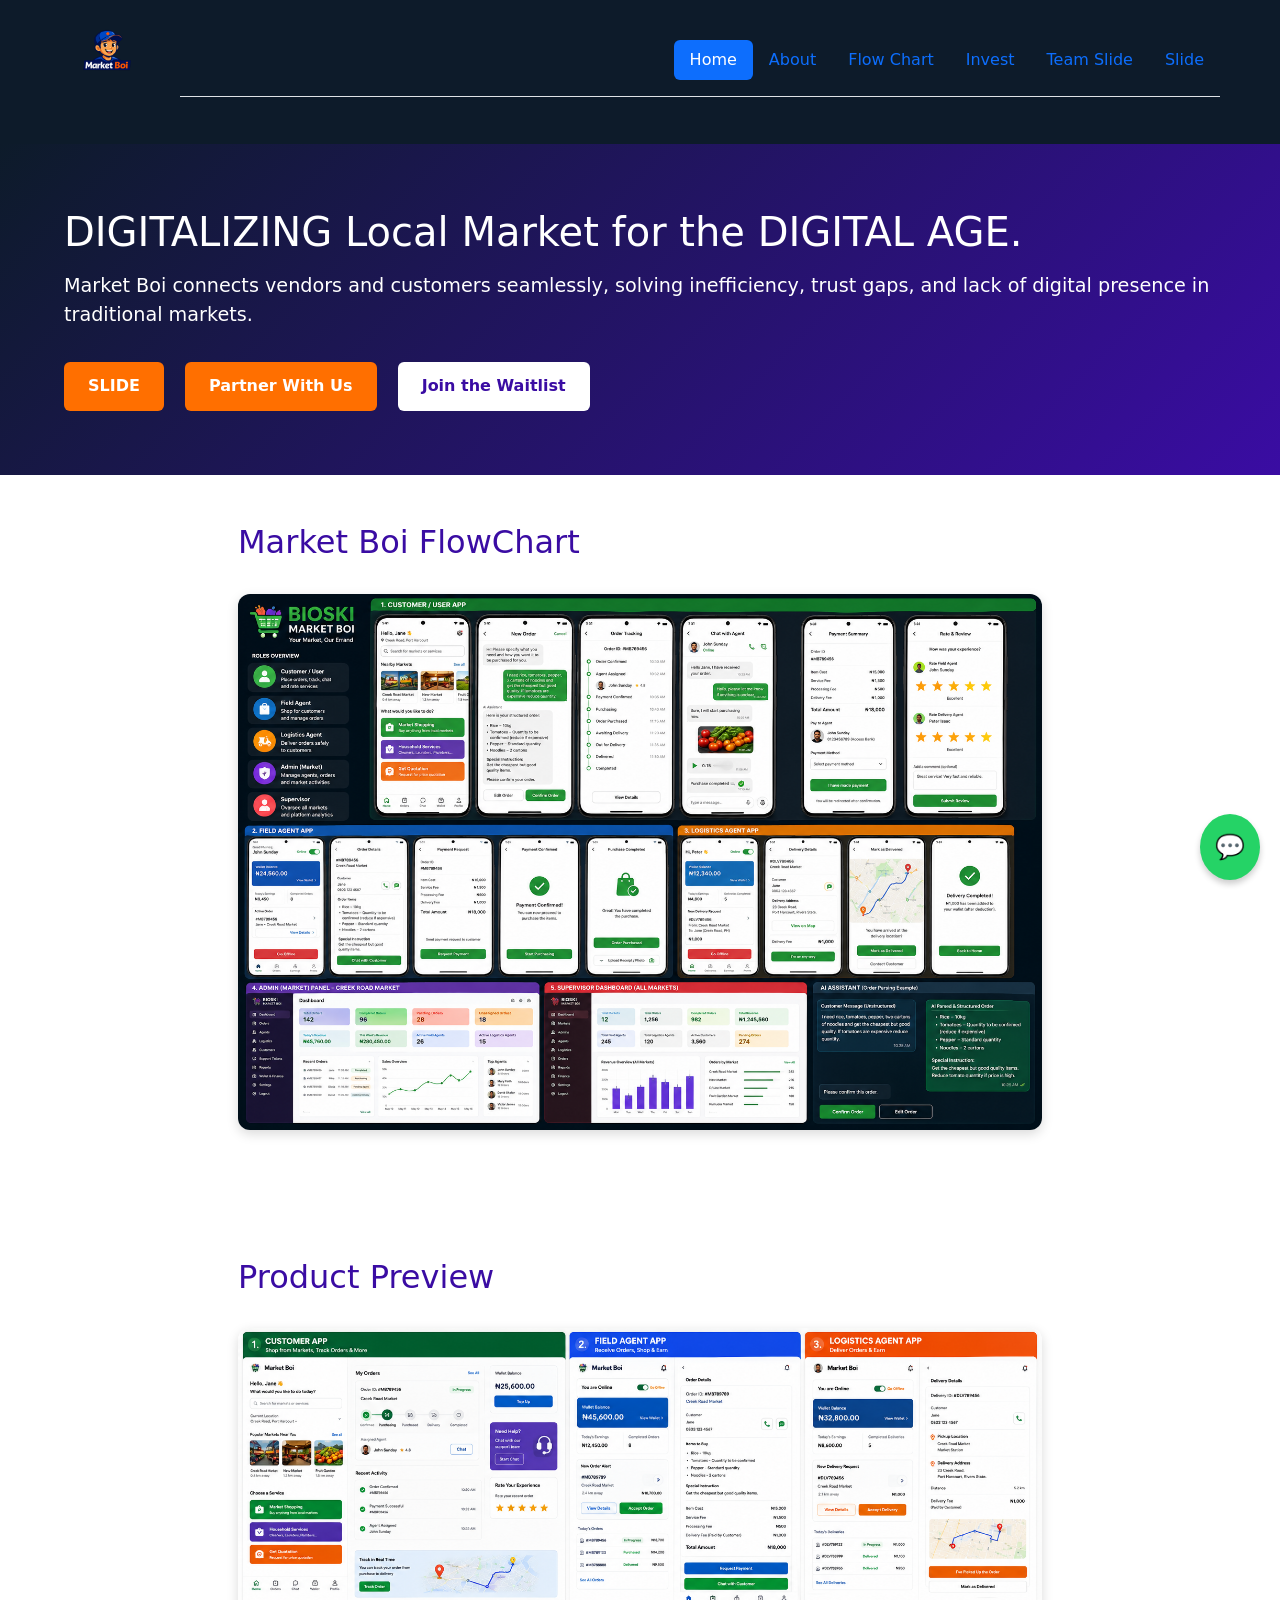
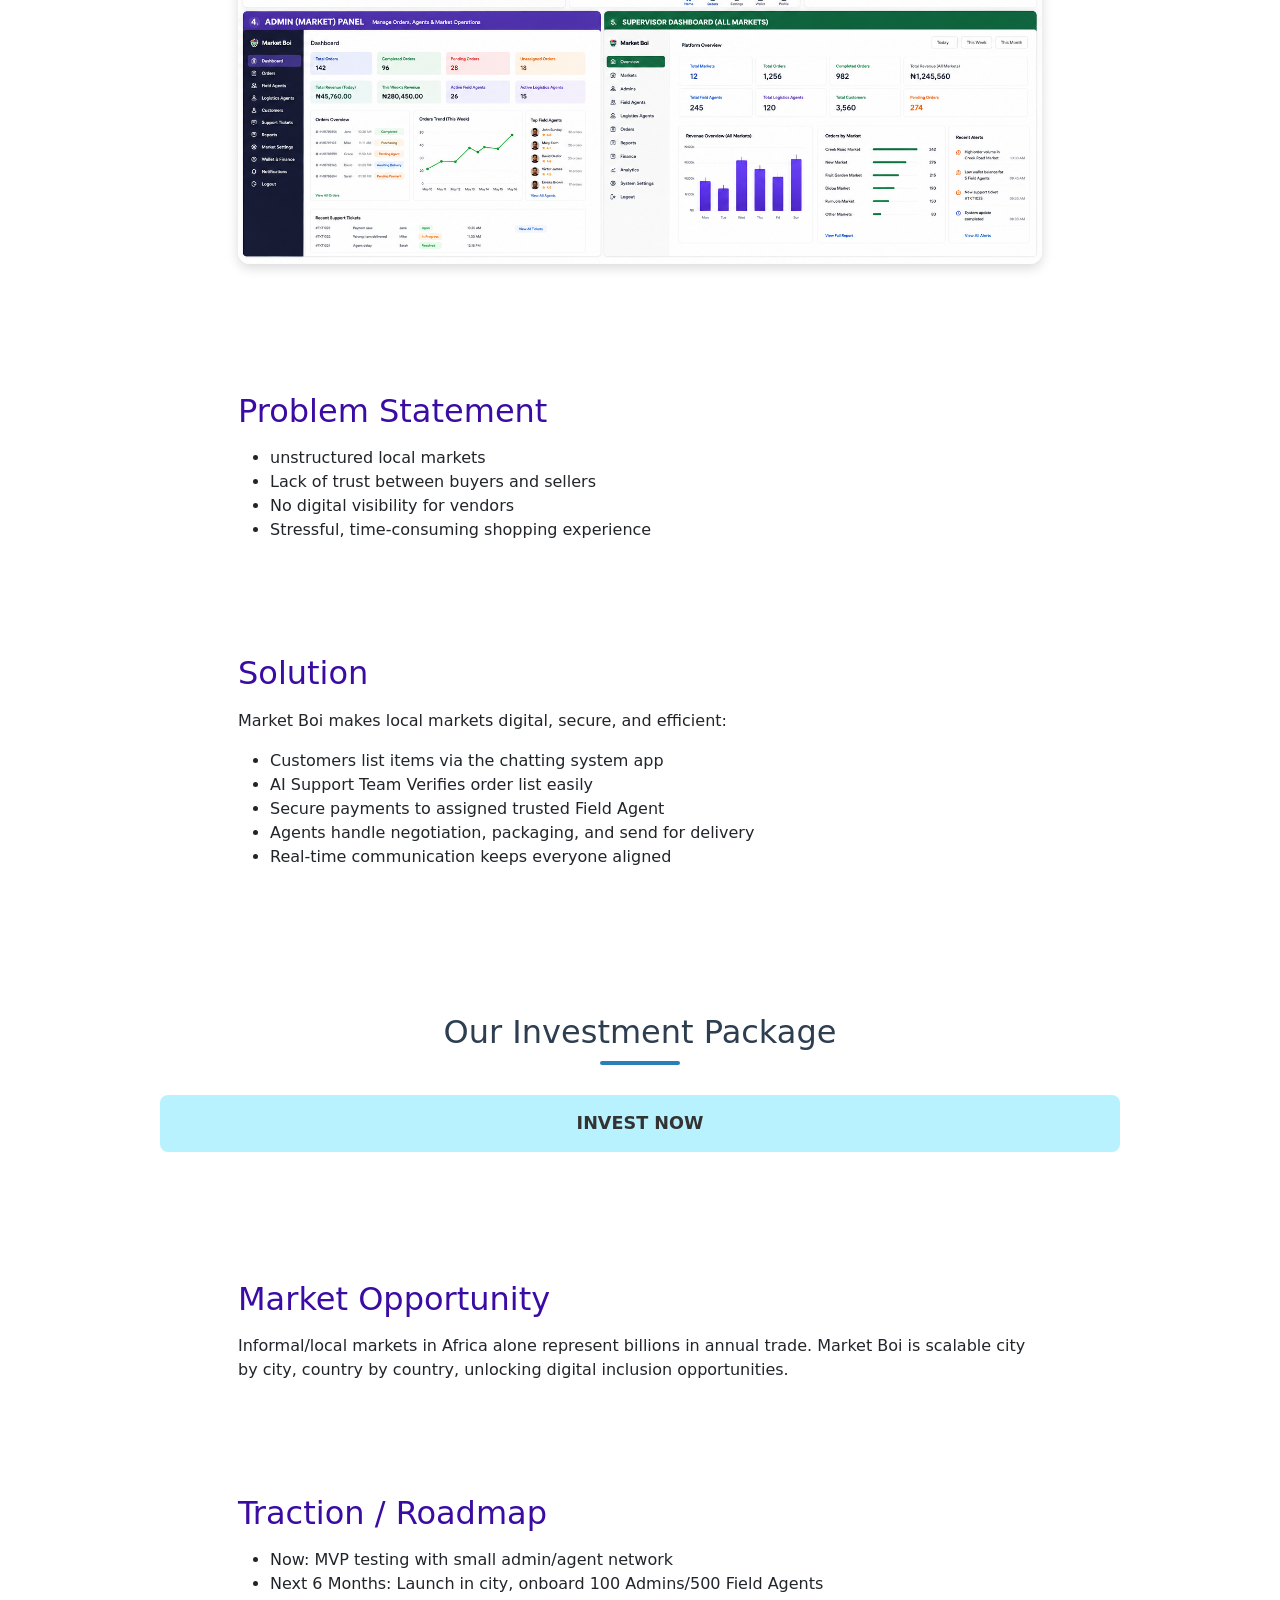
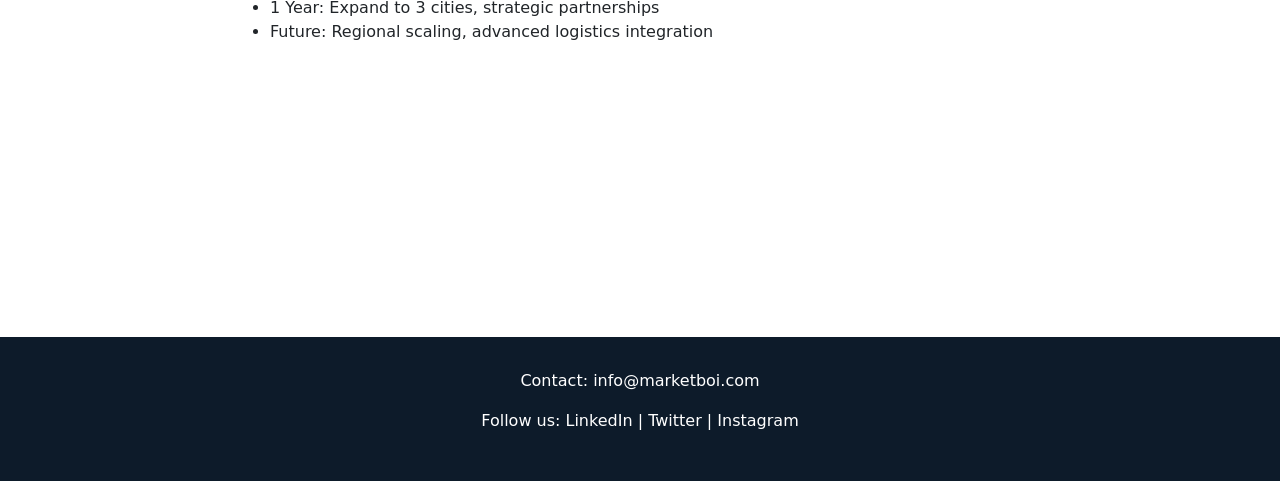
<file: index.html>
<!DOCTYPE html>
<html lang="en">
<head>
  <meta charset="UTF-8">
  <meta name="viewport" content="width=device-width, initial-scale=1.0">
  <title>Market Boi</title>
  <link rel="stylesheet" href="style.css">
  <link href="https://cdn.jsdelivr.net/npm/bootstrap@5.3.8/dist/css/bootstrap.min.css" rel="stylesheet" integrity="sha384-sRIl4kxILFvY47J16cr9ZwB07vP4J8+LH7qKQnuqkuIAvNWLzeN8tE5YBujZqJLB" crossorigin="anonymous">
</head>
<body>
  <!-- Header -->
  <header class="header">
    <a href="index.html" class="logo-link">
      <img src="./assets/logo 1.png" alt="Market Boi Logo" class="logo-img">
    </a>
   <div class="container"> <header class="d-flex flex-wrap justify-content-center py-3 mb-4 border-bottom"> 
    <a href="/" class="d-flex align-items-center mb-3 mb-md-0 me-md-auto link-body-emphasis text-decoration-none">
       <svg class="bi me-2" width="40" height="32" aria-hidden="true"><use xlink:href="#bootstrap"></use></svg> 
    <ul class="nav nav-pills"> <li class="nav-item"><a href="./index.html" class="nav-link active" aria-current="page">Home</a></li> 
    <li class="nav-item"><a href="./founder.html" class="nav-link">About</a></li>
      <li class="nav-item"><a href="#Flowchart" class="nav-link">Flow Chart</a></li>
     <li class="nav-item"><a href="#our-plan" class="nav-link">Invest</a></li> 
      <li class="nav-item"><a href="./team.html" class="nav-link disabled-link">Team Slide</a>
</li>
    
     <li class="nav-item"><a href="./pitch.html" class="nav-link">Slide</a></li>
      </ul> </header> </div>
  </header>

  <!-- Hero Section -->
  <section class="hero">
    <div class="hero-content">
      <h1> DIGITALIZING Local Market for the DIGITAL AGE.</h1>
      <p>Market Boi connects vendors and customers seamlessly, solving inefficiency, trust gaps, and lack of digital presence in traditional markets.</p>
        <div class="cta-buttons">
          <button class="btn primary" onclick="location.href='pitch.html'">SLIDE</button>
          <button class="btn primary" onclick="openWhatsApp()">Partner With Us</button>
          <button class="btn secondary" onclick="openWaitlistModal()">Join the Waitlist</button>
        </div>
      </div>
    </div>
  </section>

  <!-- Flowchart Section -->
  <section id ="Flowchart" class="section flowchart">
    <h2>Market Boi FlowChart</h2>
    <img src="./assets/Dasboard.png" alt="Customer to Delivery Flowchart" class="flowchart-img">
  </section>

  <!-- Product Preview Section -->
  <section class="section preview">
    <h2>Product Preview</h2>
    <img src="./assets/product view.png" alt="Market Boi App Interface" class="preview-img">
  </section>

  <!-- Problem Statement -->
  <section class="section">
    <h2>Problem Statement</h2>
    <ul>
      <li>unstructured local markets</li>
      <li>Lack of trust between buyers and sellers</li>
      <li>No digital visibility for vendors</li>
      <li>Stressful, time‑consuming shopping experience</li>
    </ul>
  </section>

  <!-- Solution -->
  <section class="section">
    <h2>Solution</h2>
    <p>Market Boi makes local markets digital, secure, and efficient:</p>
    <ul>
      <li>Customers list items via the chatting system app</li>
      <li>AI Support Team Verifies order list easily</li>
      <li>Secure payments to assigned trusted Field Agent</li>
      <li>Agents handle negotiation, packaging, and send for delivery</li>
      <li>Real‑time communication keeps everyone aligned</li>
    </ul>
  </section>

  <!-- Plan section -->
  <section id="our-plan" class="plans-section">
  <h2>Our Investment Package</h2>
  <div class="plans-grid">

    <a href="./assets/Market Boi Investor Equity Participation Policy 2.pdf" class="plan-btn diamond">INVEST NOW</a>
     </div>
</section>

  <!-- Market Opportunity -->
  <section class="section">
    <h2>Market Opportunity</h2>
    <p>Informal/local markets in Africa alone represent billions in annual trade. 
      Market Boi is scalable city by city, country by country, unlocking digital inclusion opportunities.</p>
  </section>

  <!-- Why It Matters -->
  <!-- Roadmap -->
  <section class="section">
    <h2>Traction / Roadmap</h2>
    <ul>
      <li>Now: MVP testing with small admin/agent network</li>
      <li>Next 6 Months: Launch in city, onboard 100 Admins/500 Field Agents</li>
      <li>1 Year: Expand to 3 cities, strategic partnerships</li>
      <li>Future: Regional scaling, advanced logistics integration</li>
    </ul>
  </section>

  <!-- Investment Opportunity -->
  <section class="section investment">
    <h2>Investment Opportunity</h2>
    <p>Be part of the future of commerce in emerging markets.</p>
    <button class="btn primary" onclick="location.href='#our-plan'">Invest in Market Boi</button>
  </section>

  <!-- Footer -->
  <footer>
    <p>Contact: info@marketboi.com</p>
    <p>Follow us: LinkedIn | Twitter | Instagram</p>
  </footer>

  <!-- Floating WhatsApp Icon -->
  <div id="whatsapp-float" onclick="openWhatsApp()">
    💬
  </div>

  <!-- Waitlist Modal -->
  <div id="waitlist-modal" class="modal">
    <div class="modal-content">
      <h2>🚀 Coming Soon</h2>
      <p>Market Boi is launching soon. Stay tuned!</p>
      <div id="countdown"></div>
      <button onclick="closeModal()" class="btn primary">Close</button>
    </div>
  </div>

  <script src="script.js"></script>
</body>
</html>
</file>
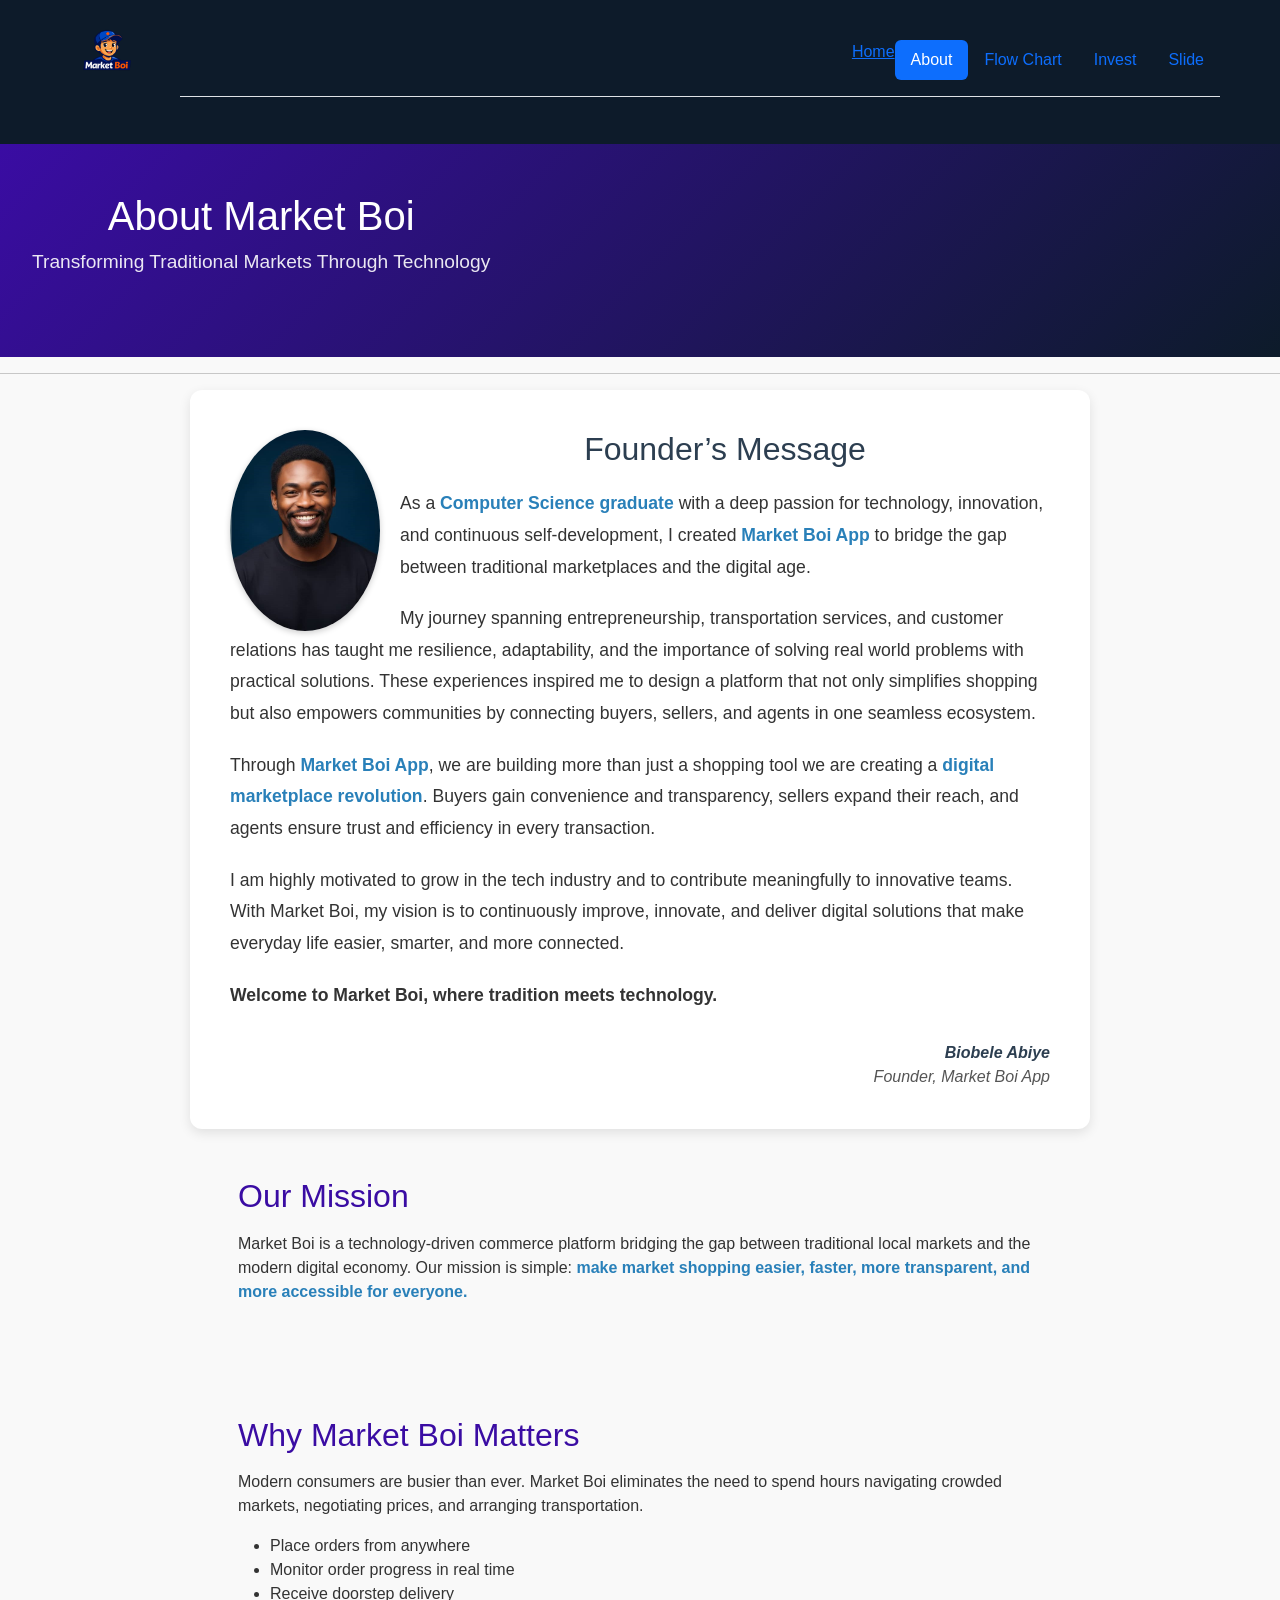
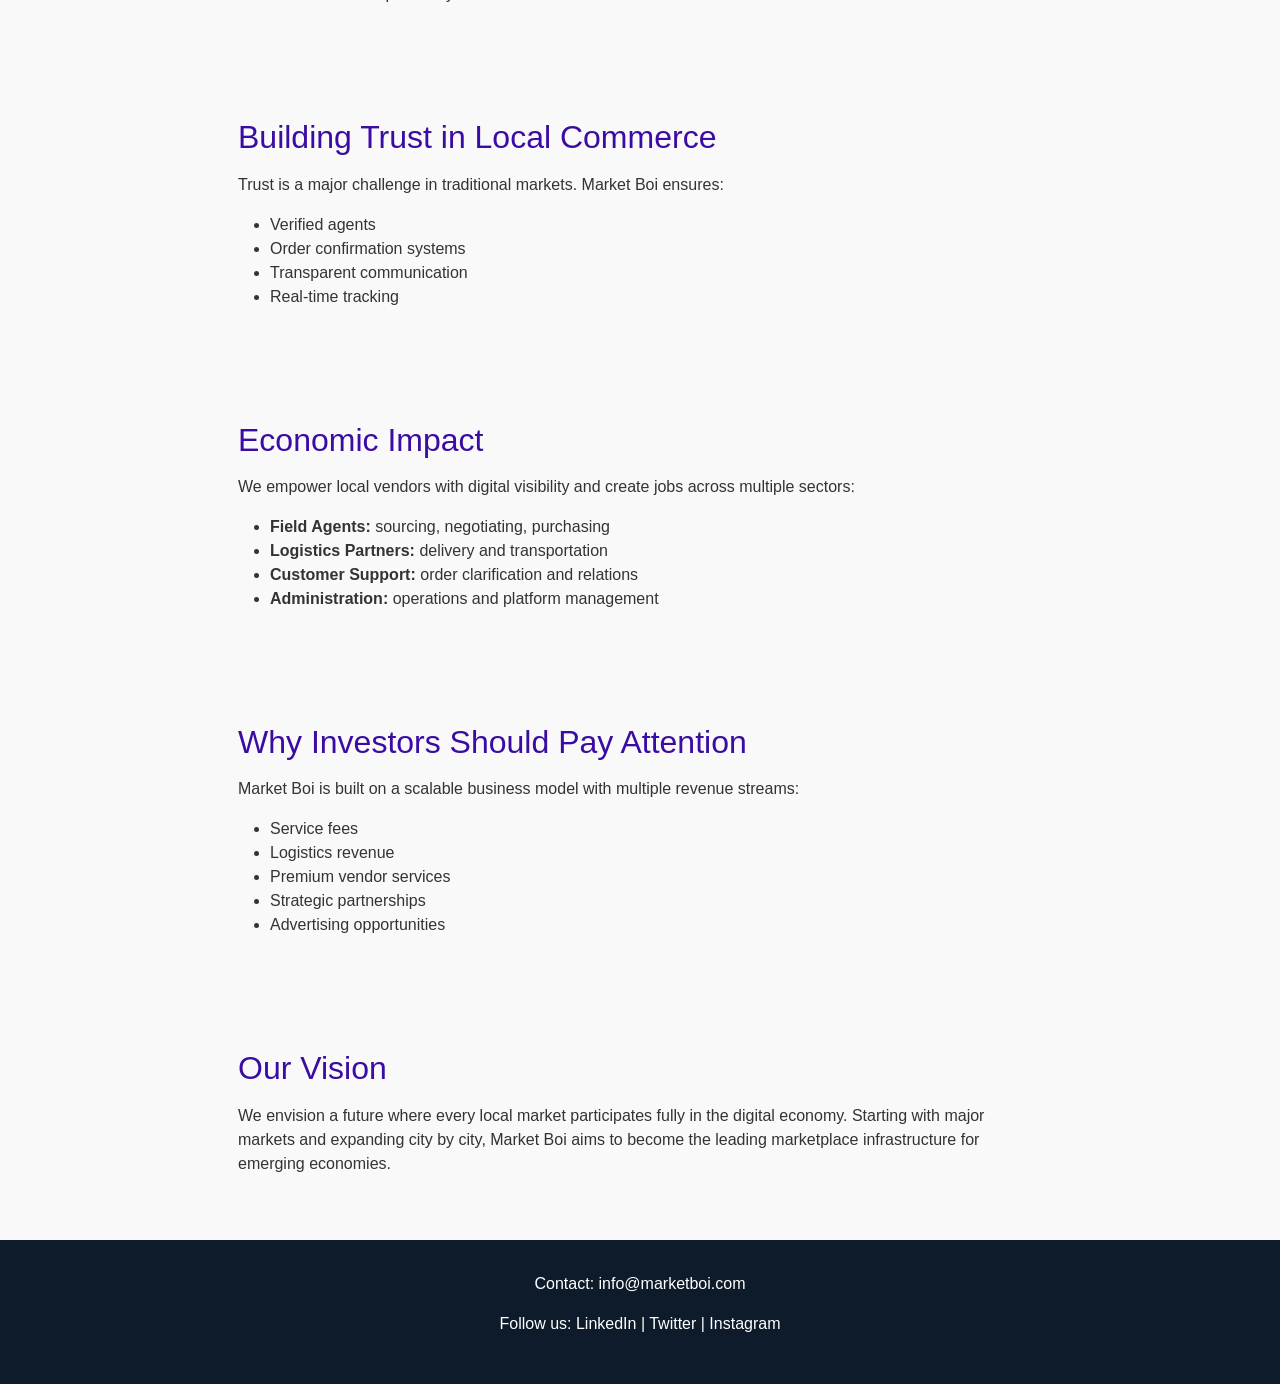
<file: founder.html>
<!DOCTYPE html>
<html lang="en">
<head>
  <meta charset="UTF-8">
  <meta name="viewport" content="width=device-width, initial-scale=1.0">
  <title>About Market Boi</title>
  <link rel="stylesheet" href="style.css">
  <link href="https://cdn.jsdelivr.net/npm/bootstrap@5.3.8/dist/css/bootstrap.min.css" rel="stylesheet" integrity="sha384-sRIl4kxILFvY47J16cr9ZwB07vP4J8+LH7qKQnuqkuIAvNWLzeN8tE5YBujZqJLB" crossorigin="anonymous">
</head>
<body>
  <!-- Header -->
<header class="header">
    <a href="index.html" class="logo-link">
      <img src="./assets/logo 1.png" alt="Market Boi Logo" class="logo-img">
    </a>
   <div class="container"> <header class="d-flex flex-wrap justify-content-center py-3 mb-4 border-bottom"> 
    <a href="./assets/logo.png" class="d-flex align-items-center mb-3 mb-md-0 me-md-auto link-body-emphasis text-decoration-none"> 
    <ul class="nav nav-pills"> <li class="nav-item"><a href="./index.html" aria-current="page">Home</a></li> 
    <li class="nav-item"><a href="./founder.html" class="nav-link active">About</a></li>
      <li class="nav-item"><a href="./index.html#Flowchart" class="nav-link">Flow Chart</a></li>
     <li class="nav-item"><a href="./index.html#our-plan" class="nav-link">Invest</a></li> 
    
     <li class="nav-item"><a href="./pitch.html" class="nav-link">Slide</a></li>
      </ul> </header> </div>
  </header>
    <!-- About Hero -->
  <section class="hero about-hero">
    <div class="hero-content">
      <h1>About Market Boi</h1>
      <p>Transforming Traditional Markets Through Technology</p>
    </div>
  </section>
  <hr>
  <style>    
    body {
      font-family: 'Segoe UI', Tahoma, Geneva, Verdana, sans-serif;
      background-color: #f9f9f9;
      margin: 0;
      color: #333;
    }
    .founder-message {
      max-width: 900px;
      margin: auto;
      background: #fff;
      padding: 40px;
      border-radius: 12px;
      box-shadow: 0 4px 12px rgba(0,0,0,0.1);
      overflow: hidden; /* ensures floated image doesn’t break layout */
    }
    .founder-message img {
      float: left;
      width: 150px;
      height: auto;
      margin-right: 20px;
      border-radius: 50%;
      box-shadow: 0 2px 6px rgba(0,0,0,0.2);
    }
    .founder-message h1 {
      color: #2c3e50;
      font-size: 2em;
      margin-bottom: 20px;
      text-align: center;
    }
    .founder-message p {
      font-size: 1.1em;
      line-height: 1.8;
      margin-bottom: 20px;
    }
    .highlight {
      color: #2980b9;
      font-weight: bold;
    }
    .signature {
      margin-top: 30px;
      text-align: right;
      font-style: italic;
      color: #555;
    }
    .signature span {
      display: block;
      font-weight: bold;
      color: #2c3e50;
      margin-top: 5px;
    }
  </style>
</head>

  <div class="founder-message">
    <!-- Replace founder.jpg with your actual image file -->
    <img src="./assets/Founder.JPG" alt="Founder Image">
    
    <h1>Founder’s Message</h1>
    <p>
      As a <span class="highlight">Computer Science graduate</span> with a deep passion for technology, 
      innovation, and continuous self‑development, I created <span class="highlight">Market Boi App</span> 
      to bridge the gap between traditional marketplaces and the digital age.
    </p>
    <p>
      My journey spanning entrepreneurship, transportation services, and customer relations has taught me 
      resilience, adaptability, and the importance of solving real world problems with practical solutions. 
      These experiences inspired me to design a platform that not only simplifies shopping but also empowers 
      communities by connecting buyers, sellers, and agents in one seamless ecosystem.
    </p>
    <p>
      Through <span class="highlight">Market Boi App</span>, we are building more than just a shopping tool 
      we are creating a <span class="highlight">digital marketplace revolution</span>. Buyers gain convenience 
      and transparency, sellers expand their reach, and agents ensure trust and efficiency in every transaction.
    </p>
    <p>
      I am highly motivated to grow in the tech industry and to contribute meaningfully to innovative teams. 
      With Market Boi, my vision is to continuously improve, innovate, and deliver digital solutions that make 
      everyday life easier, smarter, and more connected.
    </p>
    <p>
      <strong>Welcome to Market Boi, where tradition meets technology.</strong>
    </p>
    <div class="signature">
      <span>Biobele Abiye</span>
      Founder, Market Boi App
    </div>
  </div>

  <!-- About Content -->
  <section class="section">
    <h2>Our Mission</h2>
    <p>Market Boi is a technology-driven commerce platform bridging the gap between traditional local markets and the modern digital economy. Our mission is simple:<span class="highlight"> make market shopping easier, faster, more transparent, and more accessible for everyone.</span></p>
  </section>

  <section class="section">
    <h2>Why Market Boi Matters</h2>
    <p>Modern consumers are busier than ever. Market Boi eliminates the need to spend hours navigating crowded markets, negotiating prices, and arranging transportation.</p>
    <ul>
      <li>Place orders from anywhere</li>
      <li>Monitor order progress in real time</li>
      <li>Receive doorstep delivery</li>
    </ul>
  </section>

  <section class="section">
    <h2>Building Trust in Local Commerce</h2>
    <p>Trust is a major challenge in traditional markets. Market Boi ensures:</p>
    <ul>
      <li>Verified agents</li>
      <li>Order confirmation systems</li>
      <li>Transparent communication</li>
      <li>Real-time tracking</li>
    </ul>
  </section>

  <section class="section">
    <h2>Economic Impact</h2>
    <p>We empower local vendors with digital visibility and create jobs across multiple sectors:</p>
    <ul>
      <li><strong>Field Agents:</strong> sourcing, negotiating, purchasing</li>
      <li><strong>Logistics Partners:</strong> delivery and transportation</li>
      <li><strong>Customer Support:</strong> order clarification and relations</li>
      <li><strong>Administration:</strong> operations and platform management</li>
    </ul>
  </section>

  <section class="section">
    <h2>Why Investors Should Pay Attention</h2>
    <p>Market Boi is built on a scalable business model with multiple revenue streams:</p>
    <ul>
      <li>Service fees</li>
      <li>Logistics revenue</li>
      <li>Premium vendor services</li>
      <li>Strategic partnerships</li>
      <li>Advertising opportunities</li>
    </ul>
  </section>

  <section class="section">
    <h2>Our Vision</h2>
    <p>We envision a future where every local market participates fully in the digital economy. Starting with major markets and expanding city by city, Market Boi aims to become the leading marketplace infrastructure for emerging economies.</p>
  </section>

  <!-- Footer -->
  <footer>
    <p>Contact: info@marketboi.com</p>
    <p>Follow us: LinkedIn | Twitter | Instagram</p>
  </footer>
</body>
</html>
</file>
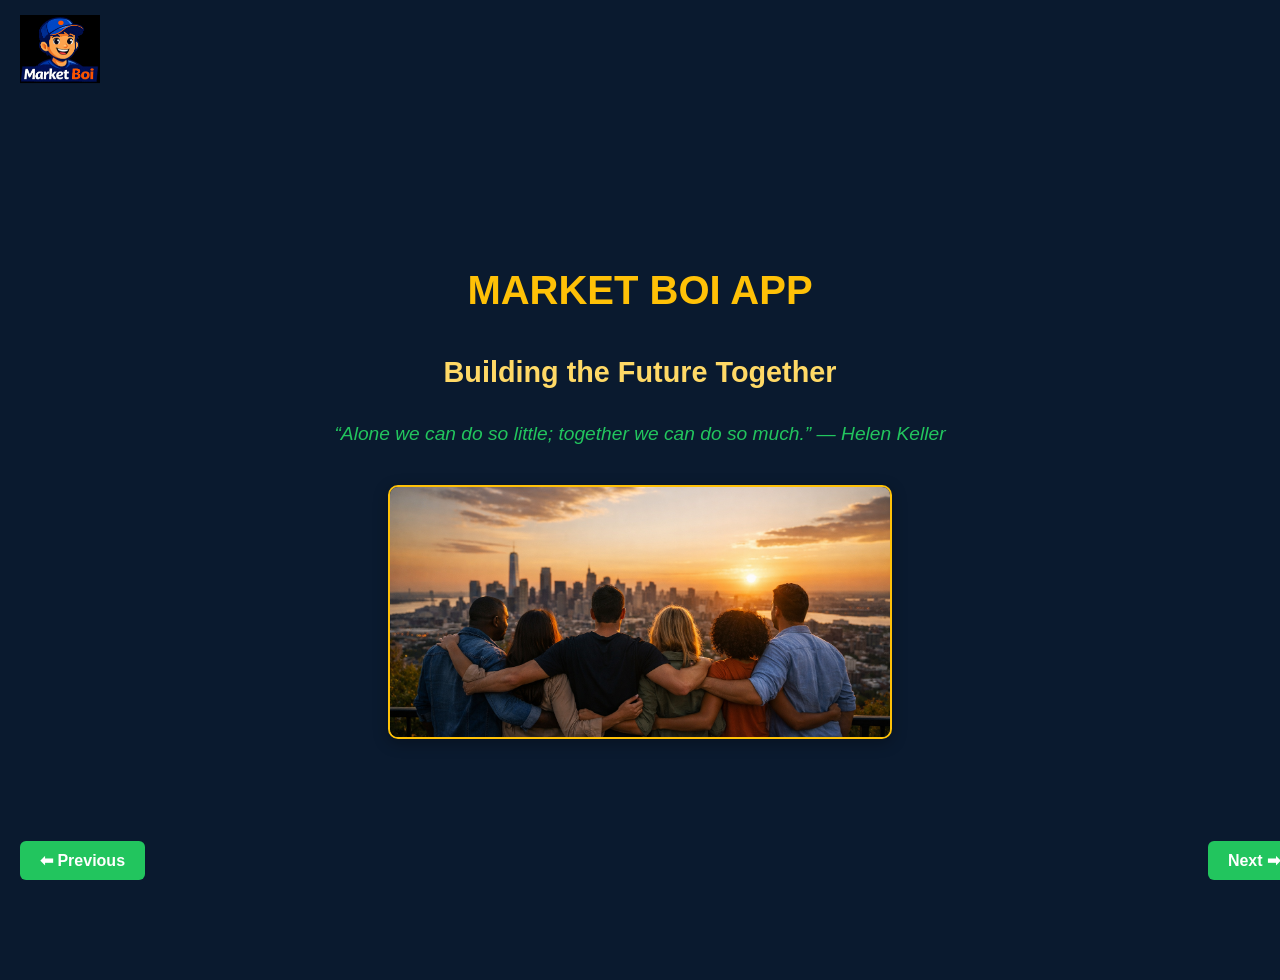
<file: team.html>
<!DOCTYPE html>
<html lang="en">
<head>
<meta charset="UTF-8">
<meta name="viewport" content="width=device-width, initial-scale=1.0">
<title>Market Boi Vision Presentation</title>
<style>
  body {
    margin: 0;
    font-family: Arial, sans-serif;
    background: #0a1a2f;
    color: #fff;
    overflow-x: hidden;
  }

  .logo {
  position: fixed;
  top: 15px;
  left: 20px;
  z-index: 1000;
}

.logo img {
  width: 80px;
  height: auto;
  object-fit: contain;
}

/* Mobile */
@media (max-width: 600px) {
  .logo img {
    width: 60px;
  }
}
  .slide {
    display: none;
    min-height: 100vh;
    padding: 40px 20px;
    text-align: center;
    flex-direction: column;
    justify-content: center;
    align-items: center;
  }
  .active { display: flex; }
  h1 {
    font-size: 2.5rem;
    color: #ffc107;
    text-transform: uppercase;
    margin-bottom: 20px;
  }
  h2 {
    font-size: 1.8rem;
    margin-bottom: 15px;
    color: #ffd966;
  }
  p {
    font-size: 1.1rem;
    line-height: 1.6;
    max-width: 800px;
    margin: 10px auto;
  }
  .quote {
    font-style: italic;
    color: #22c55e;
    margin: 15px 0;
    font-size: 1.2rem;
  }
  .visual {
  width: 80%;
  max-width: 500px;
  height: 250px;
  margin-top: 20px;
  border-radius: 10px;
  overflow: hidden;
  border: 2px solid #ffc107;
  box-shadow: 0 4px 15px rgba(0,0,0,0.3);
}

.visual img {
  width: 100%;
  height: 100%;
  object-fit: cover;
  display: block;
}
  .nav-buttons {
    position: fixed;
    bottom: 20px;
    width: 100%;
    display: flex;
    justify-content: space-between;
    padding: 0 20px;
  }
  button {
    background-color: #22c55e;
    color: white;
    font-size: 16px;
    font-weight: bold;
    padding: 10px 20px;
    border: none;
    border-radius: 6px;
    cursor: pointer;
    transition: background-color 0.3s ease;
  }
  button:hover { background-color: #1e9e4a; }
  @media (max-width: 600px) {
    h1 { font-size: 1.8rem; }
    h2 { font-size: 1.4rem; }
    p { font-size: 1rem; }
    .visual { height: 180px; }
  }
</style>
</head>
<body>
<div class="logo">
  <img src="./assets/logo.gif" alt="Market Boi Logo">
</div>
<!-- Slide 1 -->
<div class="slide active">
  <h1>Market Boi App</h1>
  <h2>Building the Future Together</h2>
  <p class="quote">“Alone we can do so little; together we can do so much.” — Helen Keller</p>
<div class="visual">
  <img src="./assets/team asset/skyline view.png" alt="Vision">
</div>
</div>

<!-- Slide 2 -->
<div class="slide">
  <h1>Why We Are Here</h1>
  <p>Today marks the beginning of something bigger than all of us.<br>
  Market Boi is more than an app; it is a vision to transform how people shop from local markets while creating opportunities for countless individuals.<br>
  Every great company started with a small group of people who believed in a dream before anyone else did.<br>
  Today, we become that group.</p>
</div>

<!-- Slide 3 -->
<div class="slide">
  <h1>The Power of Teamwork</h1>
  <p>An individual can succeed.<br>
  But a team can build something that lasts generations.<br>
  A committed team can move farther, faster, and stronger.<br>
  A team creates: Accountability • Diverse Ideas • Shared Responsibility • Faster Growth • Sustainable Success</p>
  <p class="quote">“If you want to go fast, go alone. If you want to go far, go together.” — African Proverb</p>
  <div class="visual">
  <img src="./assets/team asset/group rowing boat.jpg" alt="Team Work">
</div>
</div>

<!-- Slide 4 -->
<div class="slide">
  <h1>Why I Chose You</h1>
  <p>I carefully selected each person in this room.<br>
  Not because of friendship alone.<br>
  But because I genuinely believe each of you possesses unique skills, talents, experiences, and strengths that Market Boi needs.<br>
  Every successful company is built by people with different gifts working toward one vision.<br>
  I see potential in each of you.<br>
  I believe in what we can achieve together.</p>
 <div class="visual">
  <img src="./assets/team asset/market boi puzzle.png" alt="Puzzle Pieces">
</div>
</div>

<!-- Slide 5 -->
<div class="slide">
  <h1>Friends Becoming Founders</h1>
  <p>Most successful teams are built on trust.<br>
  Many of us grew up together.<br>
  We have celebrated together.<br>
  Supported one another.<br>
  Shared victories and challenges.<br>
  Market Boi gives us an opportunity to transform friendship into legacy.</p>
 <div class="visual">
  <img src="./assets/team asset/circle of friends.png" alt= Friends >
</div>
</div>

<!-- Slide 6 -->
<div class="slide">
  <h1>Our Shared Vision</h1>
  <p>✓ Customers shop from local markets easily<br>
  ✓ Trusted agents earn sustainable income<br>
  ✓ Local businesses gain more visibility<br>
  ✓ Communities benefit from technology<br>
  ✓ We create jobs and opportunities</p>
  <p>This is bigger than an app. This is economic empowerment.</p>
</div>

<!-- Slide 7 -->
<div class="slide">
  <h1>Ownership & Commitment</h1>
  <p>Founding Team Incentive Plan<br>
  A dedicated 10%–15% equity pool has been reserved for the founding team.<br>
  Allocation based on: Contribution • Commitment • Dedication • Leadership • Long-term involvement.<br>
  Goal: Those who help build Market Boi should share in its future success.</p>
</div>

<!-- Slide 8 -->
<div class="slide">
  <h1>The Power of Synergy</h1>
  <p>1 + 1 ≠ 2<br>
  When great minds collaborate, the result becomes greater than the sum of individual efforts.<br>
  Together, we become unstoppable.</p>
  <p class="quote">“Coming together is a beginning. Keeping together is progress. Working together is success.” — Henry Ford</p>
  <div class="visual">
  <img src="./assets/team asset/friend with gears.jpg" alt="Synergy">
</div>
</div>

<!-- Slide 9 -->
<div class="slide">
  <h1>What Success Looks Like</h1>
  <p>Imagine:<br>
  • Thousands of customers using Market Boi daily<br>
  • Agents earning income across cities<br>
  • Investors believing in our vision<br>
  • National expansion<br>
  • International opportunities</p>
  <p style="font-size:1.3rem;">Years from now, people will ask:</p>
  <p style="font-size:1.8rem; font-weight:bold; color:#ffd966;">“Who started Market Boi?”</p>
  <p style="font-size:2rem; font-weight:bold; color:#22c55e;">“We did.”</p>
</div>

<!-- Slide 10 -->
<div class="slide">
  <h1>Final Message</h1>
  <h2>Let’s Grow Together</h2>
  <p>The dream is ambitious.<br>
  The journey won’t always be easy.<br>
  But I believe in this vision.<br>
  Most importantly, I believe in every one of you.<br>
  Let’s build something that will outlive us.<br>
  Let’s build Market Boi.</p>
  <h2 style="color:#22c55e;">Market Boi – Together We Build the Future</h2>
</div>

<!-- Navigation -->
<div class="nav-buttons">
  <button onclick="prevSlide()">⬅ Previous</button>
  <button onclick="nextSlide()">Next ➡</button>
</div>

<script>
  let currentSlide = 0;
  const slides = document.querySelectorAll('.slide');

  function showSlide(index) {
    slides.forEach((slide, i) => {
      slide.classList.remove('active');
      if (i === index) slide.classList.add('active');
    });
  }

  function nextSlide() {
    currentSlide = (currentSlide + 1) % slides.length;
    showSlide(currentSlide);
  }

  function prevSlide() {
    currentSlide = (currentSlide - 1 + slides.length) % slides.length;
    showSlide(currentSlide);
  }
</script>

</body>
</html>
</file>
<file: style.css>
@media (max-width: 1024px) {
  h1 {
    font-size: 3rem;
  }
  h2 {
    font-size: 1.6rem;
  }
  p {
    font-size: 1.1rem;
  }
  .slide {
    padding: 40px;
  }
}

@media (max-width: 768px) {
  h1 {
    font-size: 2.5rem;
  }
  h2 {
    font-size: 1.4rem;
  }
  p {
    font-size: 1rem;
    line-height: 1.6;
  }
  .slide {
    padding: 20px;
  }
  .slide img {
    max-width: 100%;
    height: auto;
  }
}

@media (max-width: 480px) {
  h1 {
    font-size: 2rem;
  }
  h2 {
    font-size: 1.2rem;
  }
  p {
    font-size: 0.95rem;
  }
}
html {
  scroll-behavior: smooth;
}


.plans-section {
  scroll-margin-top: 100px; /* adjust this value to match your header height */
}
.logo-link {
  text-decoration: none;
}

.logo-img {
  height: 100px;
  cursor: pointer;
  
  transition: transform 1.2s ease;
}

.logo-img:hover {
   transform: scale(1.05);      
}



.header {
  display: flex;
  align-items: center;
  padding: 1rem 3rem;
  background: #0d1b2a;
}
.disabled {
  pointer-events: none;
  opacity: 0.5;
  cursor: not-allowed;
}
.logo-link {
  text-decoration: none;
}

.logo-img {
  height: 80px;
  cursor: pointer;
  transition: transform 0.2s ease;
}

.logo-img:hover {
  transform: scale(1.05);
}

.logo-img {
  max-width: 200px;
  display: block;
  margin: 0 auto 2rem auto;
}

.flowchart-img, .preview-img {
  max-width: 100%;
  display: block;
  margin: 2rem auto;
  border-radius: 12px;
  box-shadow: 0 4px 12px rgba(0,0,0,0.15);
}

body {
  margin: 0;
  font-family: 'Segoe UI', sans-serif;
  background: #fff;
  color: #333;
  line-height: 1.6;
}

.hero {
  display: flex;
  justify-content: space-between;
  align-items: center;
  padding: 4rem;
  background: linear-gradient(135deg, #0d1b2a, #3a0ca3);
  color: white;
}

.hero h1 {
  font-size: 2.5rem;
  margin-bottom: 1rem;
}

.hero p {
  font-size: 1.2rem;
  margin-bottom: 2rem;
}

.cta-buttons .btn {
  margin-right: 1rem;
  padding: 0.8rem 1.5rem;
  border: none;
  cursor: pointer;
  font-weight: bold;
  border-radius: 6px;
  transition: transform 0.2s ease;
}

.btn.primary {
  background: #ff6f00;
  color: white;
}

.btn.secondary {
  background: white;
  color: #3a0ca3;
}

.btn:hover {
  transform: scale(1.05);
}

.section {
  padding: 3rem;
  max-width: 900px;
  margin: auto;
}

.section h2 {
  color: #3a0ca3;
  margin-bottom: 1rem;
}

.plans-section {
    max-width: 1000px;
    margin: 60px auto;
    padding: 20px;
    text-align: center;
  }

  .plans-section h2 {
    font-size: 2em;
    color: #2c3e50;
    margin-bottom: 30px;
    position: relative;
  }

  .plans-section h2::after {
    content: "";
    display: block;
    width: 80px;
    height: 4px;
    background: #2980b9;
    margin: 10px auto 0;
    border-radius: 2px;
  }

  .plans-section .plans-grid {
    display: grid;
    grid-template-columns: repeat(auto-fit, minmax(180px, 1fr));
    gap: 20px;
    margin-top: 20px;
  }

  .plans-section .plan-btn {
    display: block;
    padding: 15px;
    border-radius: 8px;
    font-size: 1.1em;
    font-weight: bold;
    text-decoration: none;
    color: #fff;
    transition: transform 0.3s ease, box-shadow 0.3s ease;
  }

  .plans-section .plan-btn:hover {
    transform: translateY(-5px);
    box-shadow: 0 6px 16px rgba(0,0,0,0.15);
  }

  /* Individual plan colors */
  .plans-section .bronze { background: #cd7f32; }
  .plans-section .silver { background: #c0c0c0; color: #333; }
  .plans-section .gold { background: #ffd700; color: #333; }
  .plans-section .diamond { background: #b9f2ff; color: #333; }
  .plans-section .platinum { background: #e5e4e2; color: #333; }

footer {
  background: #0d1b2a;
  color: white;
  text-align: center;
  padding: 2rem;
}

/* Floating WhatsApp Button */
#whatsapp-float {
  position: fixed;
  bottom: 20px;
  right: 20px;
  background: #25D366; /* WhatsApp green */
  color: white;
  font-size: 1.5rem;
  padding: 15px;
  border-radius: 50%;
  cursor: pointer;
  box-shadow: 0 4px 6px rgba(0,0,0,0.2);
  transition: transform 0.2s ease;
  z-index: 1000;
}

#whatsapp-float:hover {
  transform: scale(1.1);
}
/* Modal Styling */
.modal {
  display: none; /* hidden by default */
  position: fixed;
  z-index: 2000;
  left: 0;
  top: 0;
  width: 100%;
  height: 100%;
  background: rgba(0,0,0,0.6);
  justify-content: center;
  align-items: center;
}

.modal-content {
  background: white;
  padding: 2rem;
  border-radius: 10px;
  text-align: center;
  max-width: 400px;
  animation: fadeIn 0.5s ease;
}

@keyframes fadeIn {
  from {opacity: 0; transform: scale(0.9);}
  to {opacity: 1; transform: scale(1);}
}

/* Countdown Loader */
#countdown {
  margin: 1rem 0;
  font-size: 1.5rem;
  font-weight: bold;
  color: #3a0ca3;
}
/* About Hero */
.about-hero {
  background: linear-gradient(135deg, #3a0ca3, #0d1b2a);
  color: white;
  text-align: center;
  padding: 3rem 2rem;
}

.about-hero h1 {
  font-size: 2.5rem;
  margin-bottom: 0.5rem;
}

.about-hero p {
  font-size: 1.2rem;
  opacity: 0.9;
}

/* Active nav link */
.nav-links .active {
  color: #ff6f00;
  font-weight: bold;
}
</file>
